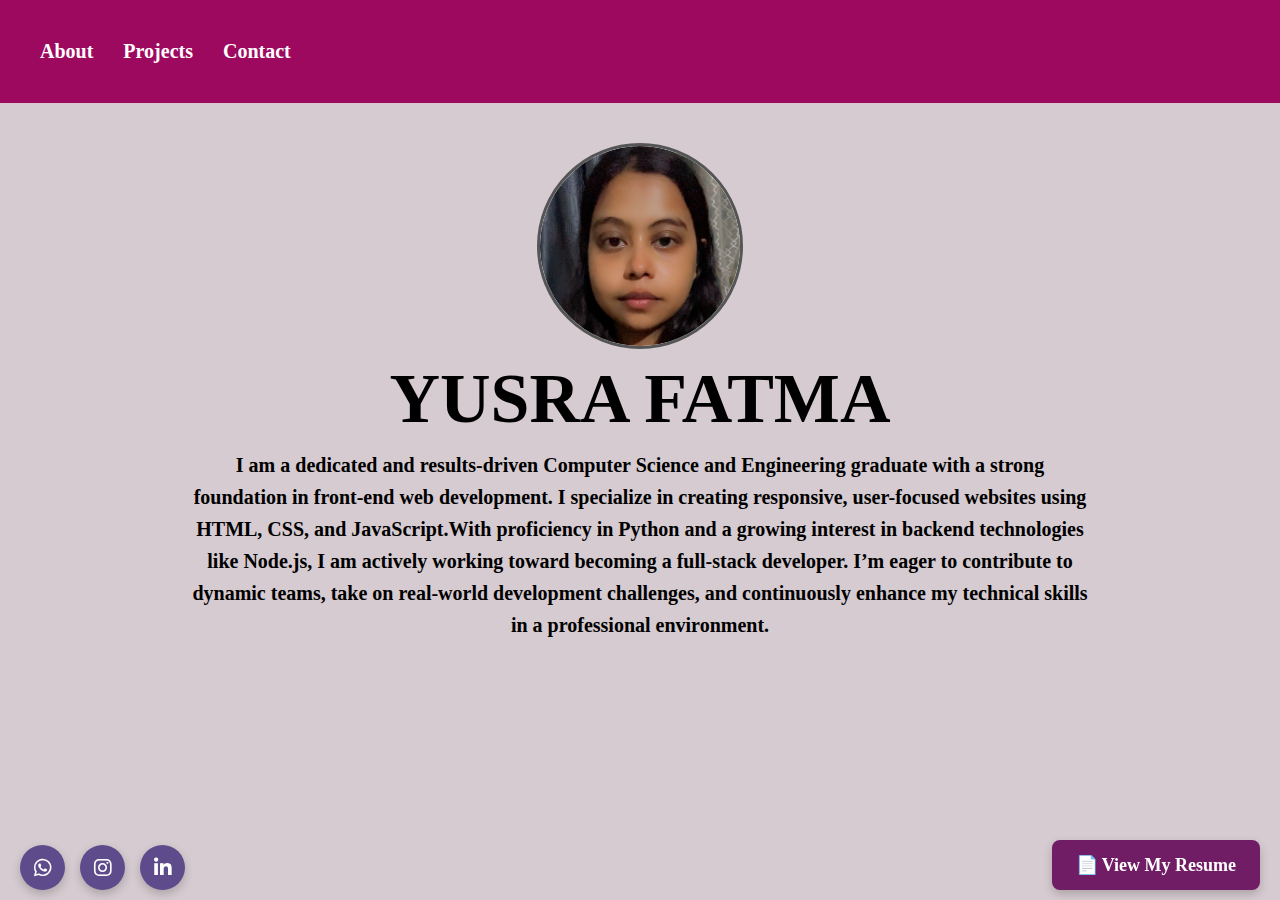
<file: index.html>
<!DOCTYPE html>
<html lang="en">
<head>
<link rel="stylesheet" href="https://cdnjs.cloudflare.com/ajax/libs/font-awesome/6.5.0/css/all.min.css">
<link rel="stylesheet" href="./style.css">

    <meta charset="UTF-8">
    <meta name="viewport" content="width=device-width, initial-scale=1.0">
    <title>Document</title>
    <style>

       
   body {
      margin: 0;
      font-family: Cambria, Cochin, Georgia, Times, 'Times New Roman', serif;
      background-color: #d6cbd0;
    }

    /* ---------- Navigation Styling ---------- */
    nav {
      display: flex;
      gap: 30px;
      padding: 20px 40px;
      font-size: 20px;
      background-color: rgb(158, 9, 96);
      color: white;
    }

    nav a {
      text-decoration: none;
      color: white;
      font-weight: bold;
      transition: color 0.3s ease;
    }

    nav a:hover {
      color: #f2f2f2;
    }


     a:hover {
  background-color: #9e7190;
 
}
    /* ---------- Centered Image and Heading ---------- */
    img {
      width: 200px;
      height: 200px;
      object-fit: contain;
      border-radius: 50%;
      display: block;
      margin: 40px auto 10px;
      background-color: #f2f2f2;
      border: 3px solid #555;
    }

    h1 {
      text-align: center;
      font-size: 70px;
      margin: 10px 0;
    }

    /* ---------- Bio Section ---------- */
    h2{text-align: center;
      padding: 0 20px;
      max-width: 900px;
      margin: 0 auto;
      font-size: 20px;
      line-height: 1.6;
}

 @media screen and (max-width: 768px) {
      h1 {
        font-size: 40px;
      }

      nav {
        flex-direction: column;
        gap: 15px;
      }

      h2 {
        font-size: 18px;
      }
    }
@media screen and (max-width: 480px) {
      h1 {
        font-size: 32px;
      }

      img {
        width: 150px;
        height: 150px;
      }

      h2.bio {
        font-size: 16px;
      }
    }




  

 


  .social-icons {
  position: fixed;
  bottom: 10px;
  left: 20px;
  display: flex;
  flex-direction: row-reverse;
  gap: 15px;
  z-index: 998;
} 





.social-icons a {
  background-color: #5e4b8b;
  color: white;
  font-size: 20px;
  width: 45px;
  height: 45px;
  display: flex;
  align-items: center;
  justify-content: center;
  border-radius: 50%;
  text-decoration: none;
  transition: all 0.3s ease;
  box-shadow: 0 4px 10px rgba(0, 0, 0, 0.2);
}

.social-icons a:hover {
  background-color: #3d2e6a;
  transform: scale(1.1);
}
 
   </style>
</head>
<body>


    <div class="nav"><header><nav>
    <p><a href="./about.html">About</a></p>
   <p> <a href="./project.html">Projects</a></p>
    <p><a href="./contact.html">Contact</a></p>
</nav></header></div>
   
<img src="./photo for cv-modified.png" alt="my profile photo">
<h1>YUSRA FATMA</h1>
   <div> <h2>I am a dedicated and results-driven Computer Science and Engineering graduate with a strong foundation in front-end web development. 
    I specialize in creating responsive, user-focused websites using HTML, CSS, and JavaScript.With proficiency in Python and a growing interest in backend technologies like Node.js, I am actively working toward becoming a full-stack developer.
      I’m eager to contribute to dynamic teams, take on real-world development challenges, and continuously enhance my technical skills in a professional environment.</h2></div>
   

      <a href="./CV-Resume.pdf" target="_blank" class="resume-btn">📄 View My Resume</a>

<div class="social-icons">
  <a href="https://www.linkedin.com/in/yusra-fatma-bb3800268?utm_source=share&utm_campaign=share_via&utm_content=profile&utm_medium=android_app" target="_blank"><i class="fab fa-linkedin-in"></i></a>
  <a href="https://www.instagram.com/yusra7627?igsh=bjM2aWRiNTg0ZWFx" target="_blank"><i class="fab fa-instagram"></i></a>
  <a href="https://wa.me/+917903265547" target="_blank"><i class="fab fa-whatsapp"></i></a>
</div>


   </body>
   </html>
</file>
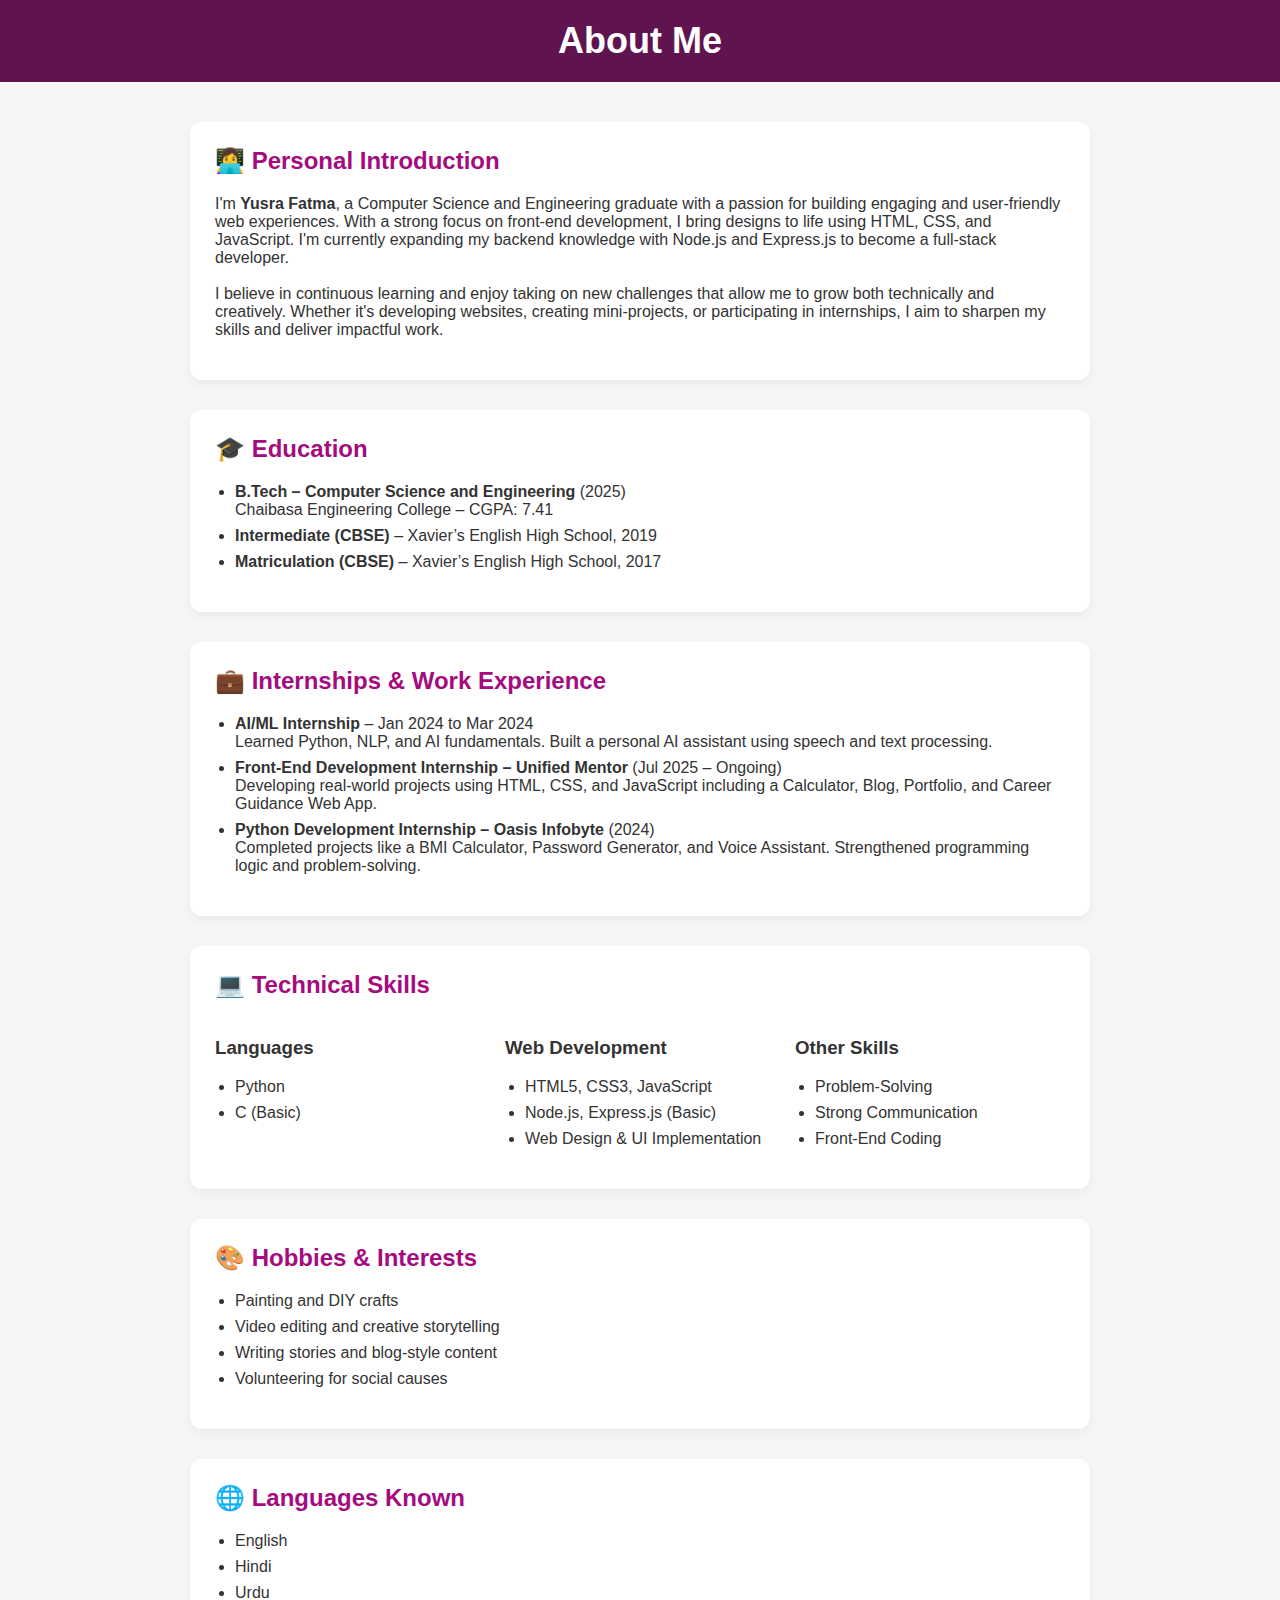
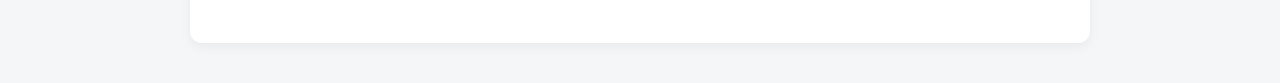
<file: about.html>
<!DOCTYPE html>
<html lang="en">
<head>
  <meta charset="UTF-8" />
  <meta name="viewport" content="width=device-width, initial-scale=1.0"/>
  <title>About Me - Yusra Fatma</title>
  <style>
    body {
      font-family: 'Segoe UI', Tahoma, Geneva, Verdana, sans-serif;
      margin: 0;
      padding: 0;
      background-color: #f4f6f8;
      color: #333;
    }

    header {
      background-color: #5f144f;
      color: white;
      padding: 20px;
      text-align: center;
    }

    h1 {
      margin: 0;
      font-size: 36px;
    }

    .container {
      max-width: 900px;
      margin: 40px auto;
      padding: 0 20px;
    }

    section {
      background-color: #ffffff;
      padding: 25px;
      margin-bottom: 30px;
      border-radius: 12px;
      box-shadow: 0 4px 12px rgba(0, 0, 0, 0.05);
    }

    section h2 {
      color: #a50b7e;
      margin-top: 0;
    }

    ul {
      padding-left: 20px;
    }

    li {
      margin-bottom: 8px;
    }

    .grid-2 {
      display: grid;
      grid-template-columns: repeat(auto-fit, minmax(250px, 1fr));
      gap: 20px;
    }

    @media (max-width: 600px) {
      h1 {
        font-size: 28px;
      }
    }
  </style>
</head>
<body>

  <header>
    <h1>About Me</h1>
  </header>

  <div class="container">

    <section>
      <h2>👩‍💻  Personal Introduction</h2>
      <p>
        I'm <strong>Yusra Fatma</strong>, a Computer Science and Engineering graduate with a passion for building engaging and user-friendly web experiences. With a strong focus on front-end development, I bring designs to life using HTML, CSS, and JavaScript. I'm currently expanding my backend knowledge with Node.js and Express.js to become a full-stack developer.
        <br><br>
        I believe in continuous learning and enjoy taking on new challenges that allow me to grow both technically and creatively. Whether it's developing websites, creating mini-projects, or participating in internships, I aim to sharpen my skills and deliver impactful work.
      </p>
    </section>

    <section>
      <h2>🎓 Education</h2>
      <ul>
        <li><strong>B.Tech – Computer Science and Engineering</strong> (2025)<br>
        Chaibasa Engineering College – CGPA: 7.41</li>
        <li><strong>Intermediate (CBSE)</strong> – Xavier’s English High School, 2019</li>
        <li><strong>Matriculation (CBSE)</strong> – Xavier’s English High School, 2017 </li>
      </ul>
    </section>

    <section>
      <h2>💼 Internships & Work Experience</h2>
      <ul>
        <li><strong>AI/ML Internship</strong> – Jan 2024 to Mar 2024<br>
        Learned Python, NLP, and AI fundamentals. Built a personal AI assistant using speech and text processing.</li>
        
        <li><strong>Front-End Development Internship – Unified Mentor</strong> (Jul 2025 – Ongoing)<br>
        Developing real-world projects using HTML, CSS, and JavaScript including a Calculator, Blog, Portfolio, and Career Guidance Web App.</li>

        <li><strong>Python Development Internship – Oasis Infobyte</strong> (2024)<br>
        Completed projects like a BMI Calculator, Password Generator, and Voice Assistant. Strengthened programming logic and problem-solving.</li>
      </ul>
    </section>

    <section>
      <h2>💻 Technical Skills</h2>
      <div class="grid-2">
        <div>
          <h3>Languages</h3>
          <ul>
            <li>Python</li>
            <li>C (Basic)</li>
          </ul>
        </div>
        <div>
          <h3>Web Development</h3>
          <ul>
            <li>HTML5, CSS3, JavaScript</li>
            <li>Node.js, Express.js (Basic)</li>
            <li>Web Design & UI Implementation</li>
          </ul>
        </div>
        <div>
          <h3>Other Skills</h3>
          <ul>
            <li>Problem-Solving</li>
            <li>Strong Communication</li>
            <li>Front-End Coding</li>
          </ul>
        </div>
      </div>
    </section>

    <section>
      <h2>🎨 Hobbies & Interests</h2>
      <ul>
        <li>Painting and DIY crafts</li>
        <li>Video editing and creative storytelling</li>
        <li>Writing stories and blog-style content</li>
        <li>Volunteering for social causes</li>
      </ul>
    </section>

    <section>
      <h2>🌐 Languages Known</h2>
      <ul>
        <li>English</li>
        <li>Hindi</li>
        <li>Urdu</li>
      </ul>
    </section>

  </div>

</body>
</html>
</file>
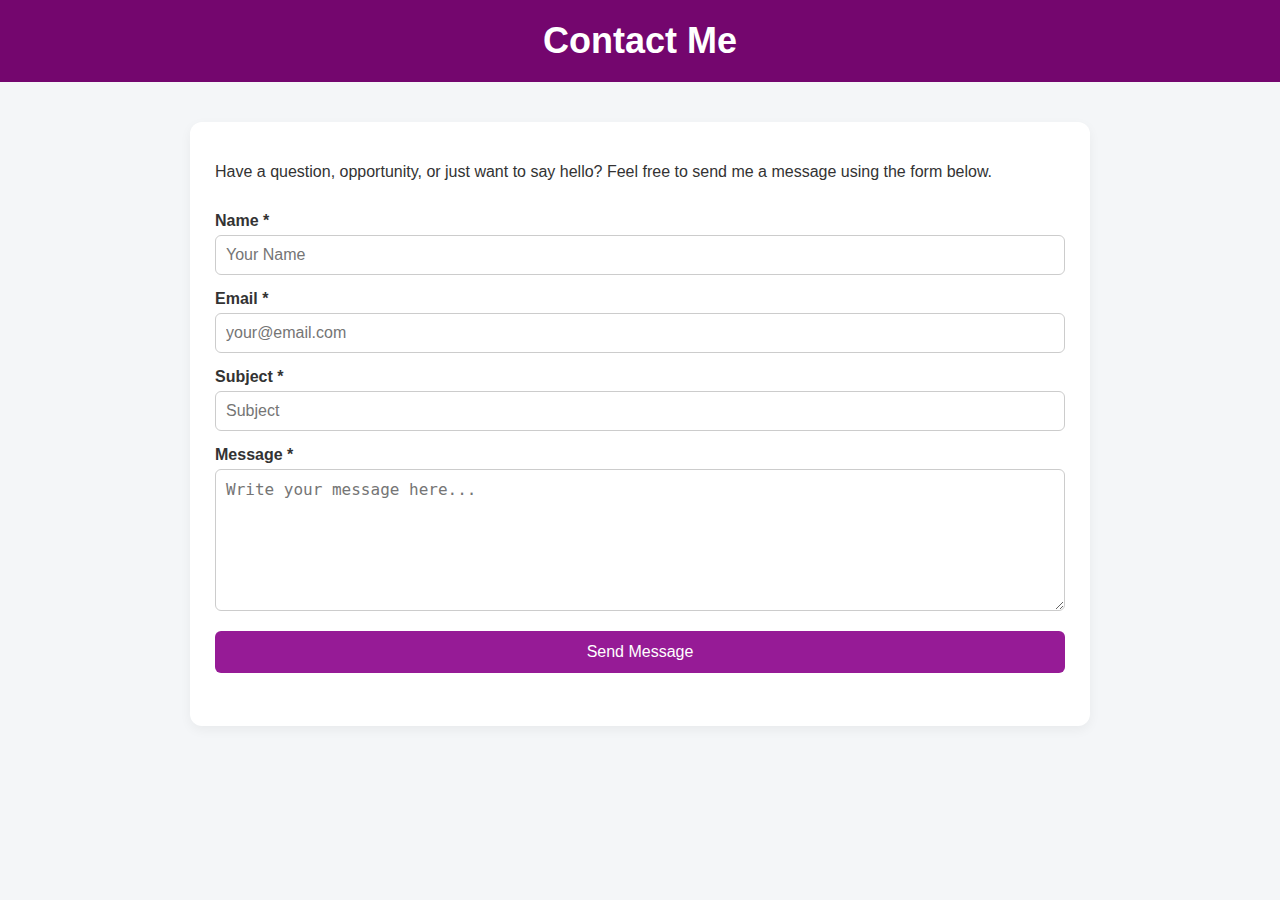
<file: contact.html>
<!DOCTYPE html>
<html lang="en">
<head>
  <meta charset="UTF-8" />
  <meta name="viewport" content="width=device-width, initial-scale=1.0"/>
  <title>Contact - Yusra Fatma</title>
  <style>
    body {
      font-family: 'Segoe UI', Tahoma, Geneva, Verdana, sans-serif;
      margin: 0;
      padding: 0;
      background-color: #f4f6f8;
      color: #333;
    }

    header {
      background-color: #74066e;
      color: white;
      padding: 20px;
      text-align: center;
    }

    h1 {
      margin: 0;
      font-size: 36px;
    }

    .container {
      max-width: 900px;
      margin: 40px auto;
      padding: 0 20px;
    }

    section {
      background-color: #ffffff;
      padding: 25px;
      border-radius: 12px;
      box-shadow: 0 4px 12px rgba(0, 0, 0, 0.05);
    }

    form {
      display: flex;
      flex-direction: column;
    }

    label {
      font-weight: bold;
      margin-top: 15px;
    }

    input, textarea {
      padding: 10px;
      font-size: 16px;
      margin-top: 5px;
      border: 1px solid #ccc;
      border-radius: 6px;
    }

    textarea {
      resize: vertical;
      min-height: 120px;
    }

    button {
      margin-top: 20px;
      background-color: #961b96;
      color: white;
      border: none;
      padding: 12px;
      font-size: 16px;
      border-radius: 6px;
      cursor: pointer;
    }

    button:hover {
      background-color: #b41e82;
    }

    .error {
      color: red;
      font-size: 14px;
    }

    @media (max-width: 600px) {
      h1 {
        font-size: 28px;
      }
    }
  </style>
</head>
<body>

  <header>
    <h1>Contact Me</h1>
  </header>

  <div class="container">
    <section>
      <p>
        Have a question, opportunity, or just want to say hello? Feel free to send me a message using the form below.
      </p>

      <form id="contactForm" onsubmit="return validateForm()">
        <label for="name">Name *</label>
        <input type="text" id="name" name="name" placeholder="Your Name">

        <label for="email">Email *</label>
        <input type="email" id="email" name="email" placeholder="your@email.com">

        <label for="subject">Subject *</label>
        <input type="text" id="subject" name="subject" placeholder="Subject">

        <label for="message">Message *</label>
        <textarea id="message" name="message" placeholder="Write your message here..."></textarea>

        <button type="submit">Send Message</button>
        <p id="errorMsg" class="error"></p>
      </form>
    </section>
  </div>

  <script>
    function validateForm() {
      const name = document.getElementById("name").value.trim();
      const email = document.getElementById("email").value.trim();
      const subject = document.getElementById("subject").value.trim();
      const message = document.getElementById("message").value.trim();
      const errorMsg = document.getElementById("errorMsg");

      if (!name || !email || !subject || !message) {
        errorMsg.textContent = "Please fill in all the required fields.";
        return false;
      }

      // Simple email format validation
      const emailRegex = /^[^\s@]+@[^\s@]+\.[^\s@]+$/;
      if (!emailRegex.test(email)) {
        errorMsg.textContent = "Please enter a valid email address.";
        return false;
      }

      errorMsg.textContent = ""; // Clear any previous errors
      alert("Message submitted successfully (demo only).");
      return false; // Prevent actual submission 
    }
  </script>

</body>
</html>
</file>
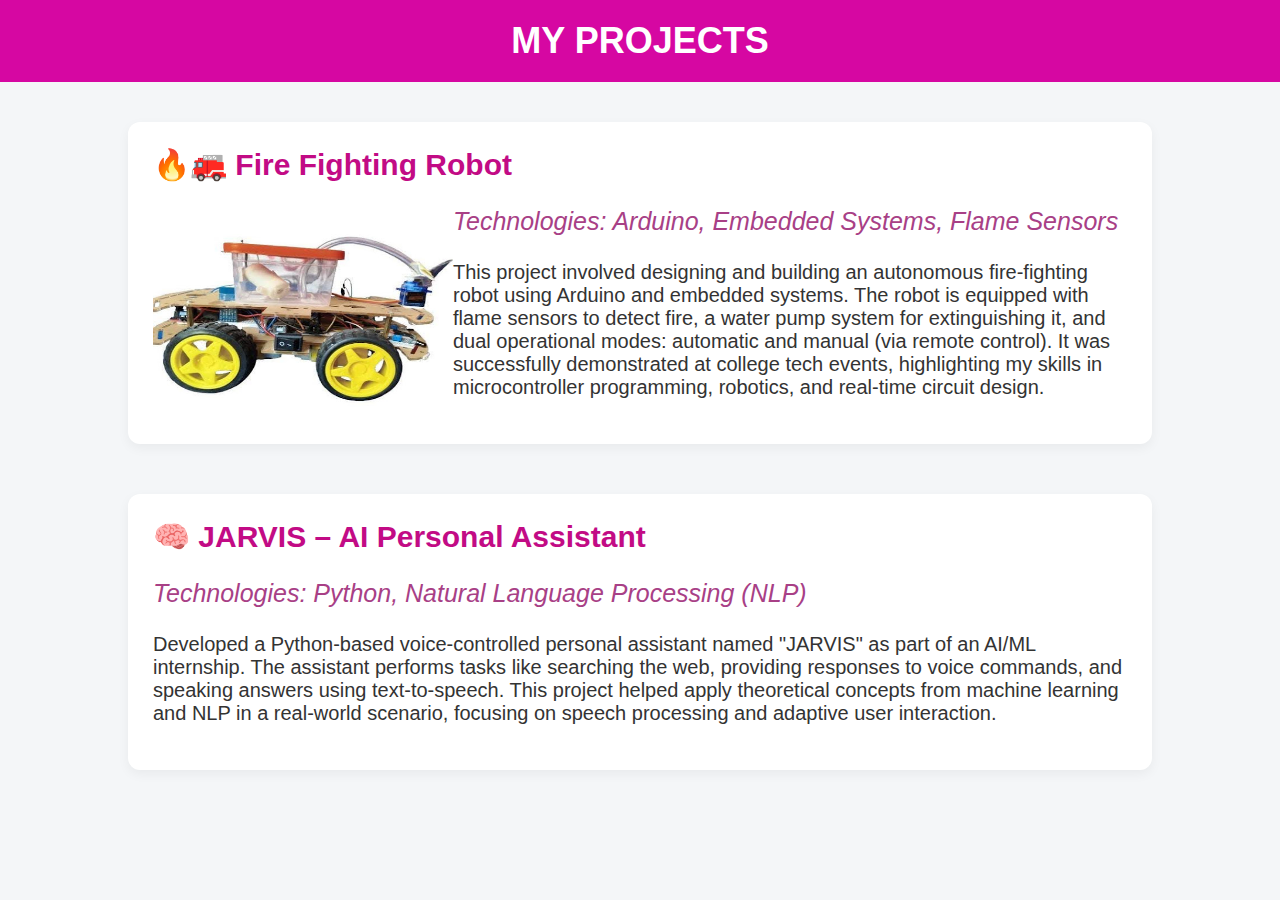
<file: project.html>
<!DOCTYPE html>
<html lang="en">
<head>
  <meta charset="UTF-8" />
  <meta name="viewport" content="width=device-width, initial-scale=1.0"/>
  <title>Projects - Yusra Fatma</title>
  <style>
    body {
      font-family: 'Segoe UI', Tahoma, Geneva, Verdana, sans-serif;
      margin: 0;
      padding: 0;
      background-color: #f4f6f8;
      color: #333;
    }

    header {
      background-color: #d607a2;
      color: white;
      padding: 20px;
      text-align: center;
    }

    h1 {
      margin: 0;
      font-size: 36px;
    }

    .container {
    width:80%;
    height: 50%;
      margin: 40px auto;
      padding: 0 20px;
      
    }

    section {
      background-color: #ffffff;
      padding: 25px;
      margin-bottom: 50px;
      border-radius: 12px;
      box-shadow: 0 4px 12px rgba(0, 0, 0, 0.05);
    }

    section h2 {
      color: #c20b85;
      margin-top: 0;
      font-size: 30px;
      
    }

    .tech {
      font-style: italic;
      color: #a84086;
      font-size: 25px;
      margin-top: 5px;
    }

    ul {
      padding-left: 20px;
    }

    li {
      margin-bottom: 10px;
    }

    @media (max-width: 600px) {
      h1 {
        font-size: 28px;
      }
    }
    img{width: 300px;
    height: 200px;
  float: left;}

  .para{font-size: 20px;}
  </style>
</head>
<body>

  <header>
    <h1>MY PROJECTS</h1>
  </header>

  <div class="container">

    <section>
      <h2>🔥🚒 Fire Fighting Robot</h2>
       <img src="./firefighting robot.jpg" alt="fire-fighting robot">
      <p class="tech">Technologies: Arduino, Embedded Systems, Flame Sensors</p>
      <p class="para">
        This project involved designing and building an autonomous fire-fighting robot using Arduino and embedded systems. The robot is equipped with flame sensors to detect fire, a water pump system for extinguishing it, and dual operational modes: automatic and manual (via remote control). It was successfully demonstrated at college tech events, highlighting my skills in microcontroller programming, robotics, and real-time circuit design.
      </p>
     
    </section>

    <section>
      <h2>🧠 JARVIS – AI Personal Assistant</h2>
      <p class="tech">Technologies: Python, Natural Language Processing (NLP)</p>
      <p class="para">
        Developed a Python-based voice-controlled personal assistant named "JARVIS" as part of an AI/ML internship. The assistant performs tasks like searching the web, providing responses to voice commands, and speaking answers using text-to-speech. This project helped apply theoretical concepts from machine learning and NLP in a real-world scenario, focusing on speech processing and adaptive user interaction.
      </p>
    </section>

  </div>

</body>
</html>
</file>
<file: style.css>
.resume-btn {
  
  position: fixed;
  bottom: 10px;
  right: 20px;
  background-color: #701d65;
  color: white;
  padding: 14px 24px;
  border: none;
  border-radius: 8px;
  font-size: 18px;
  text-decoration: none;
  font-weight: bold;
  box-shadow: 0 4px 10px rgba(0, 0, 0, 0.2);
  transition: background-color 0.3s ease, transform 0.2s ease;
  z-index: 999;
}

.resume-btn:hover {
  background-color: #3d2e6a;
  transform: scale(1.05);
}
</file>
